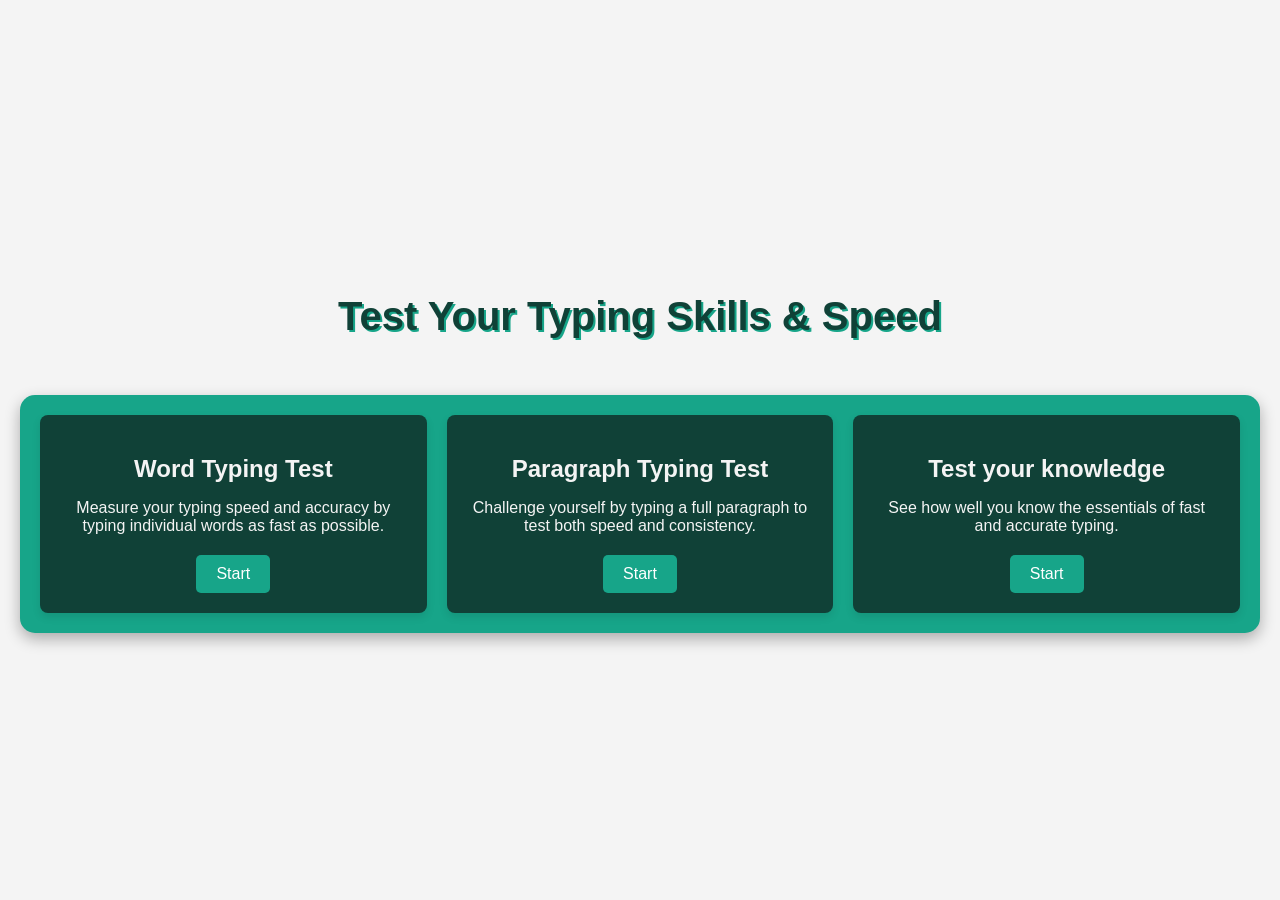
<file: typing game/index.html>
<!DOCTYPE html>
<html lang="en">
<head>
    <meta charset="UTF-8">
    <meta name="viewport" content="width=device-width, initial-scale=1.0">
    <title>Typing Skill Test App</title>
    <link rel="stylesheet" href="css/main_page.css">
    <script src="js/main.js"></script>
    <style>
        
    </style>
</head>
<body>


   
    <h1>Test Your Typing Skills & Speed</h1>
        
    <div class="container">
        
       
        <div class="grid-item">
            <h2>Word Typing Test </h2>
            <p>Measure your typing speed and accuracy by typing individual words as fast as possible.</p>
            <button class="test_one" onclick="document.location='easy.html'">Start</button>
        </div>
        <div class="grid-item">
            <h2>Paragraph Typing Test</h2>
            <p>Challenge yourself by typing a full paragraph to test both speed and consistency.</p>
            <button class="test_two" onclick="document.location='hard.html'">Start</button>
        </div>
        <div class="grid-item">
            <h2>Test your knowledge</h2>
            <p>See how well you know the essentials of fast and accurate typing.</p>
            <button class="know_test" onclick="document.location='Knwoledge.html'">Start</button>
        </div>
    </div> 
     <!--   This is the end of first page-->
</body>
</html>
</file>
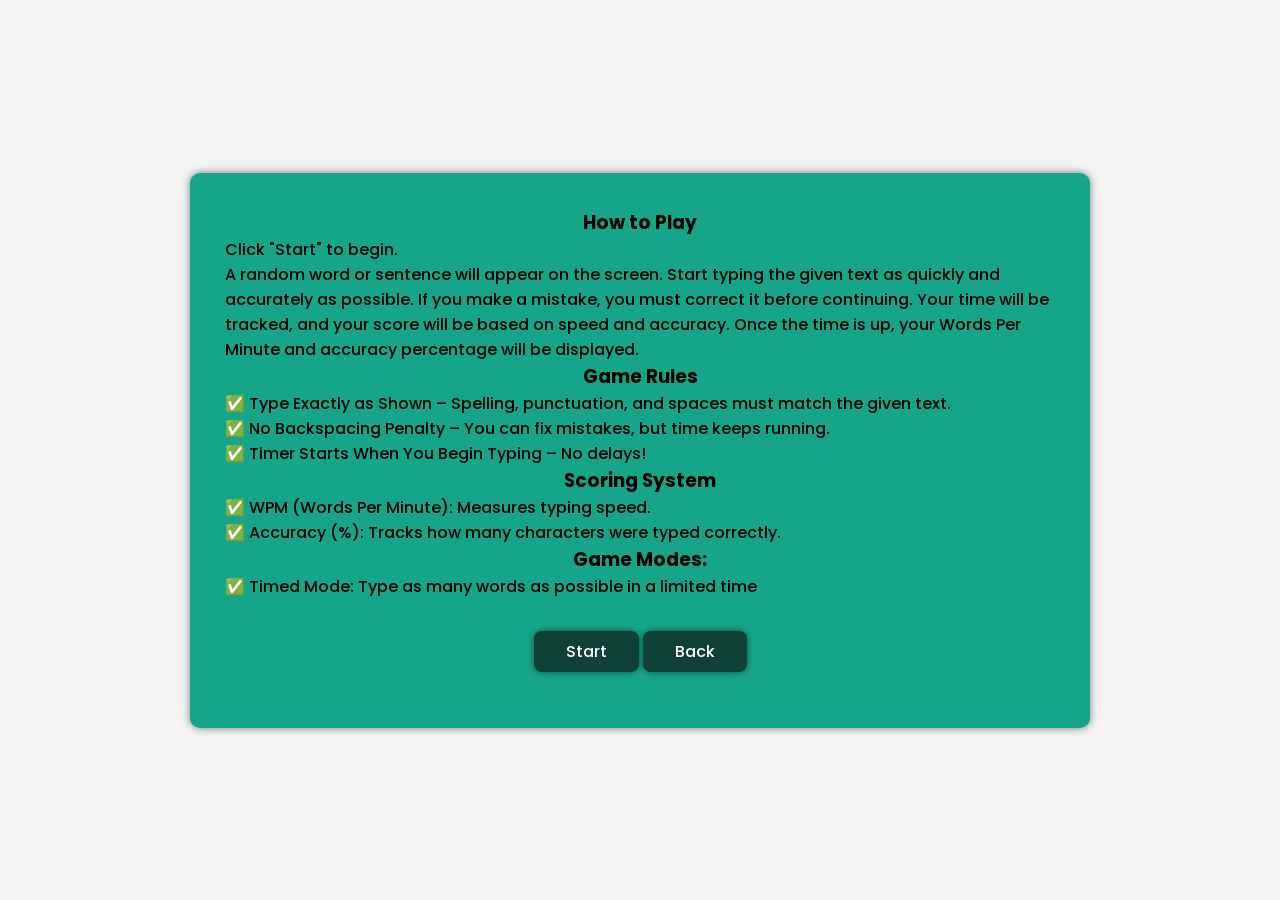
<file: typing game/easy.html>
<!DOCTYPE html>
<html lang="en">
<head>
    <meta charset="UTF-8">
    <meta http-equiv="X-UA-Compatible" content="IE=edge">
    <meta name="viewport" content="width=device-width, initial-scale=1.0">
    <link rel="stylesheet" href="css/easy.css">
    <script src="js/easy.js" defer></script>
    <title>Speed Typing Game</title>
</head>
<body>

    <div id="mycontainer" class="container">
        <div id="rules" class="game_starter">
                        <h3>How to Play</h3>
         <p>Click "Start" to begin.</P>
      <p>   A random word or sentence will appear on the screen.
         Start typing the given text as quickly and accurately as possible.
         If you make a mistake, you must correct it before continuing.
         Your time will be tracked, and your score will be based on speed and accuracy.
         Once the time is up, your Words Per Minute and accuracy percentage will be displayed. </p>
              
         <h3>Game Rules</h3>
          <p> ✅ Type Exactly as Shown – Spelling, punctuation, and spaces must match the given text.</p>
          <p>  ✅ No Backspacing Penalty – You can fix mistakes, but time keeps running.</p>
          <p>  ✅ Timer Starts When You Begin Typing – No delays!</p>
          <h3>Scoring System</h3> 
            
          <p> ✅ WPM (Words Per Minute): Measures typing speed.</p>
           <p> ✅ Accuracy (%): Tracks how many characters were typed correctly.</p>
            <h3>Game Modes:</h3> 
            <p>✅ Timed Mode: Type as many words as possible in a limited time</p>
        
            <button class="btn" onclick="hideContainer()">Start </button>
           
            <button class="btback" id="btback" onclick="history.back()">Back </button>
            <script>
                function hideContainer() {
                    document.getElementById('rules').style.display = 'none';
                }
            </script>
        </div>
        
        <div class="game hidden">
            <div class="top">
                <div class="single">
                    <span>WPM: </span>
                    <span class="wpm">30.33</span>
                </div>
                <div class="single">
                    <span>Score: </span>
                    <span class="score">0</span>
                </div>
                <div class="single">
                    <span>Time Left: </span>
                    <span class="time-left">30</span>
                </div>
            </div>
            <div class="input-section">
                <div class="word">Hello</div>
                <input type="text" class="input">
            </div>
            <div class="text"></div>
            <button id="back2" class="back1" onclick="history.back()">Exit</button>
        </div>
        <div class="game-ended hidden">
            <h2>Game Ended...</h2>
            <button class="game-ended-btn">Try Again</button>
            <button  class="back1" onclick="history.back()">Exit</button>
        </div>
    </div>

</body>
</html>
</file>
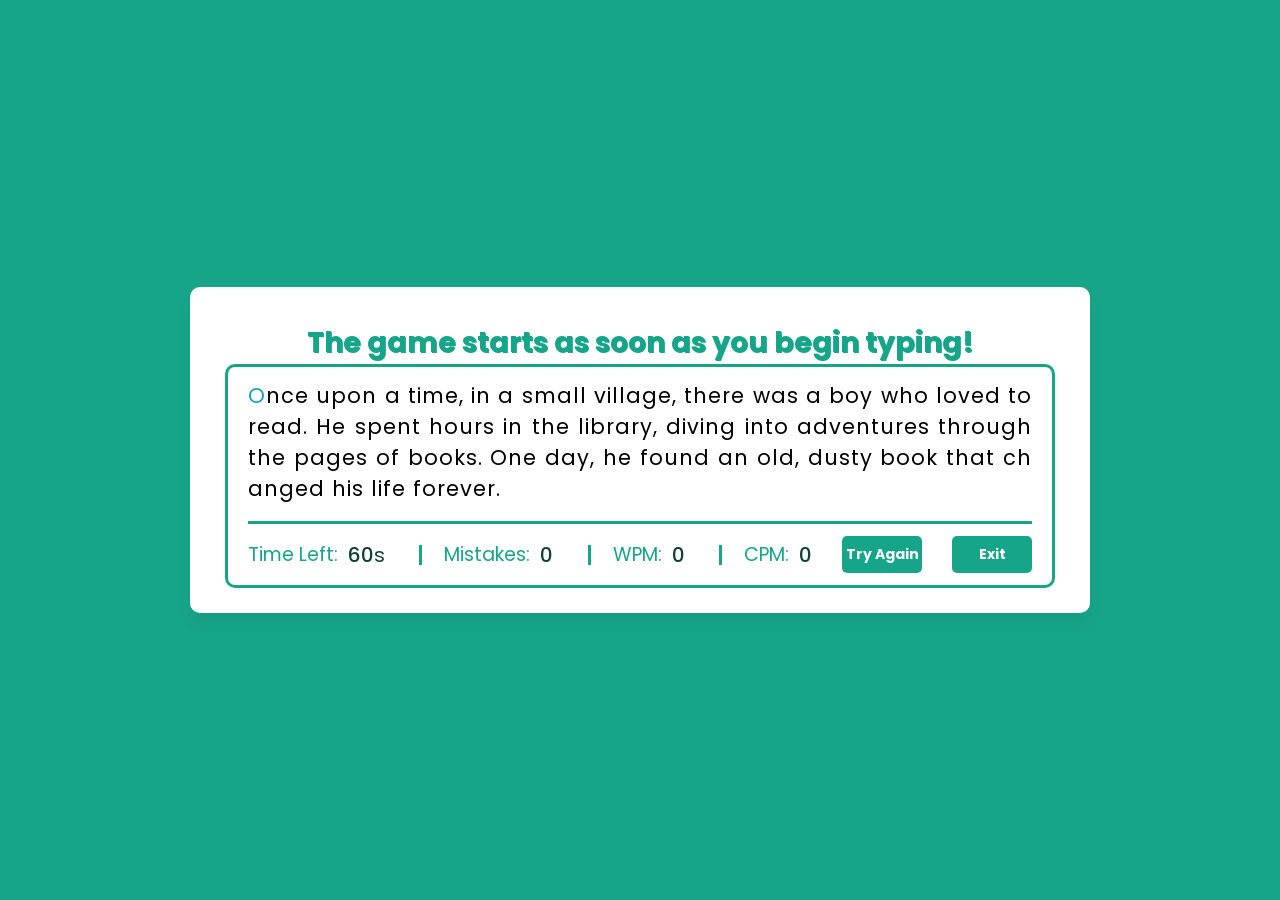
<file: typing game/hard.html>
<!DOCTYPE html>
<!-- By Ali Aslan -->
<html lang="en" dir="ltr">
  <head>
    <meta charset="utf-8">  
    <title>Typing Speed Test Game | M.S.P </title>
    <link rel="stylesheet" href="css/hard.css">
    <meta name="viewport" content="width=device-width, initial-scale=1.0">
  </head>
  <body>
 
    <div class="wrapper">
      <div class="main_text">The game starts as soon as you begin typing!</div>
      <input type="text" class="input-field">
      <div class="content-box">
      
        <div class="typing-text">
          <p></p>
        </div>
        <div class="content">
          <ul class="result-details">
            <li class="time">
              <p>Time Left:</p>
              <span><b>60</b>s</span>
            </li>
            <li class="mistake">
              <p>Mistakes:</p>
              <span>0</span>
            </li>
            <li class="wpm">
              <p>WPM:</p>
              <span>0</span>
            </li>
            <li class="cpm">
              <p>CPM:</p>
              <span>0</span>
            </li>                            
          </ul>
          <button>Try Again</button>
          <button  onclick="history.back()">Exit </button>
        
        </div>
        
      </div>

      <div class="footer">
        <span></span>
      </div>
      
    </div>


    <script src="js/hard-paragraphs.js"></script>
    <script src="js/hard-script.js"></script>
  
  </body>
</html>
</file>
<file: typing game/css/main_page.css>
body {
  font-family: Arial, sans-serif;
  display: flex;
  flex-direction: column;
  align-items: center;
  height: 100vh;
  background: #f4f4f4;
  margin: 0;
  justify-content: center;
}
.navbar {
  width: 100%;
  background: #104137;
  padding: 15px 30px;
  display: flex;
  justify-content: space-between;
  align-items: center;
  color: white;
  font-size: 24px;
  font-weight: bold;
  box-shadow: 0px 4px 8px rgba(0, 0, 0, 0.2);
  position: fixed;
  top: 0;
  left: 0;
  right: 0;
}
.logo {
  font-size: 20px;
  font-weight: bold;
}
.menu {
  display: flex;
  gap: 30px;
}
.menu a {
  color: white;
  text-decoration: none;
  font-size: 18px;
  transition: 0.3s;
}
.menu a:hover {
  text-decoration: underline;
}
.container {
  text-align: center;
  background: #17A589;
  padding: 40px;
  border-radius: 15px;
  box-shadow: 0px 6px 15px rgba(0, 0, 0, 0.3);
  margin-top: 120px;
  max-width: 600px;
  width: 90%;
  color: white;
}
.quiz-options {
  display: flex;
  flex-direction: row;
  justify-content: center;
  gap: 20px;
  margin-top: 25px;
}
.quiz-options button {
  padding: 18px 40px;
  font-size: 20px;
  border: none;
  border-radius: 8px;
  background: #ff7f50;
  color: white;
  cursor: pointer;
  transition: 0.3s;
  box-shadow: 0px 4px 8px rgba(0, 0, 0, 0.3);
}
.quiz-options button:hover {
  background: #e65c00;
  transform: scale(1.05);
}





body {
font-family: Arial, sans-serif;
background-color: #f4f4f4;
display: flex;
justify-content: center;
align-items: center;
height: 100vh;
}

.container {
display: grid;
grid-template-columns: repeat(3, 1fr);
gap: 20px;
max-width: 1200px;
width: 100%;
padding: 20px;
margin-top: 30px;


}
h1{
  font-size: 40px;
  font-weight: bold;
  color: #104137;
  text-shadow: 2px 2px #17A589;
}
.grid-item {
background-color: #104137;
border-radius: 8px;
padding: 20px;
text-align: center;
box-shadow: 0 4px 8px rgba(0, 0, 0, 0.1);
}

.grid-item h2 {
margin-bottom: 10px;
font-size: 24px;
color: #f4f4f4;
}

.grid-item p {
margin-bottom: 20px;
color: #f4f4f4;
}

.grid-item button {
background-color: #17A589;  /*#4CAF50;*/
color: white;
border: none;
padding: 10px 20px;
font-size: 16px;
cursor: pointer;
border-radius: 5px;
transition: background-color 0.3s ease;
}

.grid-item button:hover {
background-color: #45a049;
}
</file>
<file: typing game/css/easy.css>
@import url(https://fonts.googleapis.com/css?family=Poppins:100,100italic,200,200italic,300,300italic,regular,italic,500,500italic,600,600italic,700,700italic,800,800italic,900,900italic);
* {
    margin: 0;
    padding: 0;
    box-sizing: border-box;
    font-family: 'Poppins', sans-serif;
}
body {
    display: grid;
    place-items: center;
    min-height: 100vh;
    background-color: #f4f4f4;
}


.container {
    width: clamp(280px, 92vw, 700px);
    background-color: #17A589;
    padding: 1rem;
    border-radius: .5rem;
    box-shadow: 0 0 .5rem rgba(0, 0, 0, .5);
    text-align: center;
}
.container{
  width: 900px;
  height: 555px;
  padding: 35px;
  padding-bottom: 15px;
  background: #17A589;
  border-radius: 10px;
}
.container .game_starter p {
   text-align: left;
    font-size: 1rem;
    font-weight: 500;
   

}
.top {
    display: flex;
    align-items: center;
    justify-content: space-evenly;
    margin: 2rem 0;
}
.single span:last-of-type { font-weight: 700; }
.input-section .word {
    margin-bottom: 1rem;
    font-size: 1.3rem;
}
.btn, .btback {
background-color: #104137;
}
.input-section input {
    width: 90%;
    padding: .5rem;
    font-size: 1.2rem;
    text-align: center;
    outline: none;
}
.text { margin-top: 2rem; }

button {
    margin-top: 2rem;
    font-size: 1rem;
    padding: .5rem 2rem;
    background-color: #104137;
    border: none;
    outline: none;
    color: #fff;
    font-weight: 500;
    cursor: pointer;
    box-shadow: 0 0 .4rem rgba(0, 0, 0, .5);
    border-radius: .5rem;
}
button:hover { background-color: #45a049; }
button:active { transform: scale(.9); }

.hidden { display: none; }

.game-ended { margin-top: 1rem; }

.correct { background-color: #00d100; }
.incorrect { background-color: #ff0c0c; }

.text span {
    padding: .15rem .2rem;
    color: #fff;
    margin-top: 0.3rem;
    display: inline-block;
}
.top span{
    font-size: 1.5rem;
    font-weight: 700;
    color: #fff;
}
.wmp, .score, .time-left {
    font-size: 1.5rem;
    font-weight: 700;
    color: #e60909;
}
</file>
<file: typing game/css/hard.css>
/* Import Google Font - Poppins */
@import url('https://fonts.googleapis.com/css2?family=Poppins:wght@400;500;600;700&display=swap');
*{
  margin: 0;
  padding: 0;
  box-sizing: border-box;
  font-family: 'Poppins', sans-serif;
}
body{
  display: flex;
  padding: 0 10px;
  align-items: center;
  justify-content: center;
  min-height: 100vh;
  background: #17A589;
}
::selection{
  color: #fff;
  background: #17A589;
}
.wrapper{
  width: 900px;
  padding: 35px;
  padding-bottom: 15px;
  background: #fff;
  border-radius: 10px;
  box-shadow: 0 10px 15px rgba(0,0,0,0.05);
}
.wrapper .input-field{
  opacity: 0;
  z-index: -999;
  position: absolute;
}
.wrapper .content-box{
  padding: 13px 20px 0;
  border-radius: 10px;
  border: 3px solid #17A589;
}
.content-box .typing-text{
  overflow: hidden;
  max-height: 256px;
}
.typing-text::-webkit-scrollbar{
  width: 0;
}
.typing-text p{
  font-size: 21px;
  text-align: justify;
  letter-spacing: 1px;
  word-break: break-all;
}
.typing-text p span{
  position: relative;
}
.typing-text p span.correct{
  color: #00d100;
}
.typing-text p span.incorrect{
  color: #ff0c0c;
  outline: 1px solid #fff;
  background: #ffc0cb;
  border-radius: 4px;
}
.typing-text p span.active{
  color: #17A2B8;
}
.typing-text p span.active::before{
  position: absolute;
  content: "";
  height: 2px;
  width: 100%;
  bottom: 0;
  left: 0;
  opacity: 0;
  border-radius: 5px;
  background: #17A2B8;
  animation: blink 1s ease-in-out infinite;
}
.main_text{
  font-size: 28px;
  text-align: center;
  font-weight: bold;
  color: #17A589;
  text-shadow: 1px 1px #17A589;
}
@keyframes blink{
  50%{ 
    opacity: 1; 
  }
}
.content-box .content{
  margin-top: 17px;
  display: flex;
  padding: 12px 0;
  flex-wrap: wrap;
  align-items: center;
  justify-content: space-between;
  border-top: 3px solid #17A589;
}
.content button{
  outline: none;
  border: none;
  width: 80px;
  font-weight: bold;
  color:#fff;
  padding: 8px 0;
  font-size: 14px;
  cursor: pointer;
  border-radius: 5px;
  background-color: #17A589;
  transition: background-color 0.3s ease;
  transition: transform 0.3s ease;
}
.content button:active{
  transform: scale(0.97);
}
.content button:hover{
  background-color: #45a049;
}
.content .result-details{
  display: flex;
  flex-wrap: wrap;
  align-items: center;
  width: calc(100% - 220px);
  justify-content: space-between;
}
.result-details li{
  display: flex;
  height: 20px;
  list-style: none;
  position: relative;
  align-items: center;
}
.result-details li:not(:first-child){
  padding-left: 22px;
  border-left: 3px solid #17A589;
  
  ;
}
.result-details li p{
  font-size: 19px;
  color: #17A589;
}
.result-details li span{
  display: block;
  font-size: 20px;
  margin-left: 10px;
  color: #104137;
}
li span b{
  font-weight: 500;
}
li:not(:first-child) span{
  font-weight: 500;
}

.footer {
  padding-top: 10px;
  padding-left: 5px;
  padding-bottom: 0px;
  color: #17A589;
}

@media (max-width: 745px) {
  .wrapper{
    padding: 20px;
  }
  .content-box .content{
    padding: 20px 0;
  }
  .content-box .typing-text{
    max-height: 100%;
  }
  .typing-text p{
    font-size: 19px;
    text-align: left;
  }
  .content button{
    width: 50%;
    font-size: 15px;
    padding: 10px 0;
    margin-top: 20px;
  }
  .content .result-details{
    width: 100%;
  }
  .result-details li:not(:first-child){
    border-left: 0;
    padding: 0;
  }
  .result-details li p, 
  .result-details li span{
    font-size: 17px;
  }
}
@media (max-width: 518px) {
  .wrapper .content-box{
    padding: 10px 15px 0;
  }
  .typing-text p{
    font-size: 18px;
  }
  .result-details li{
    margin-bottom: 10px;
  }
  .content button{
    margin-top: 10px;
  }
}
</file>
